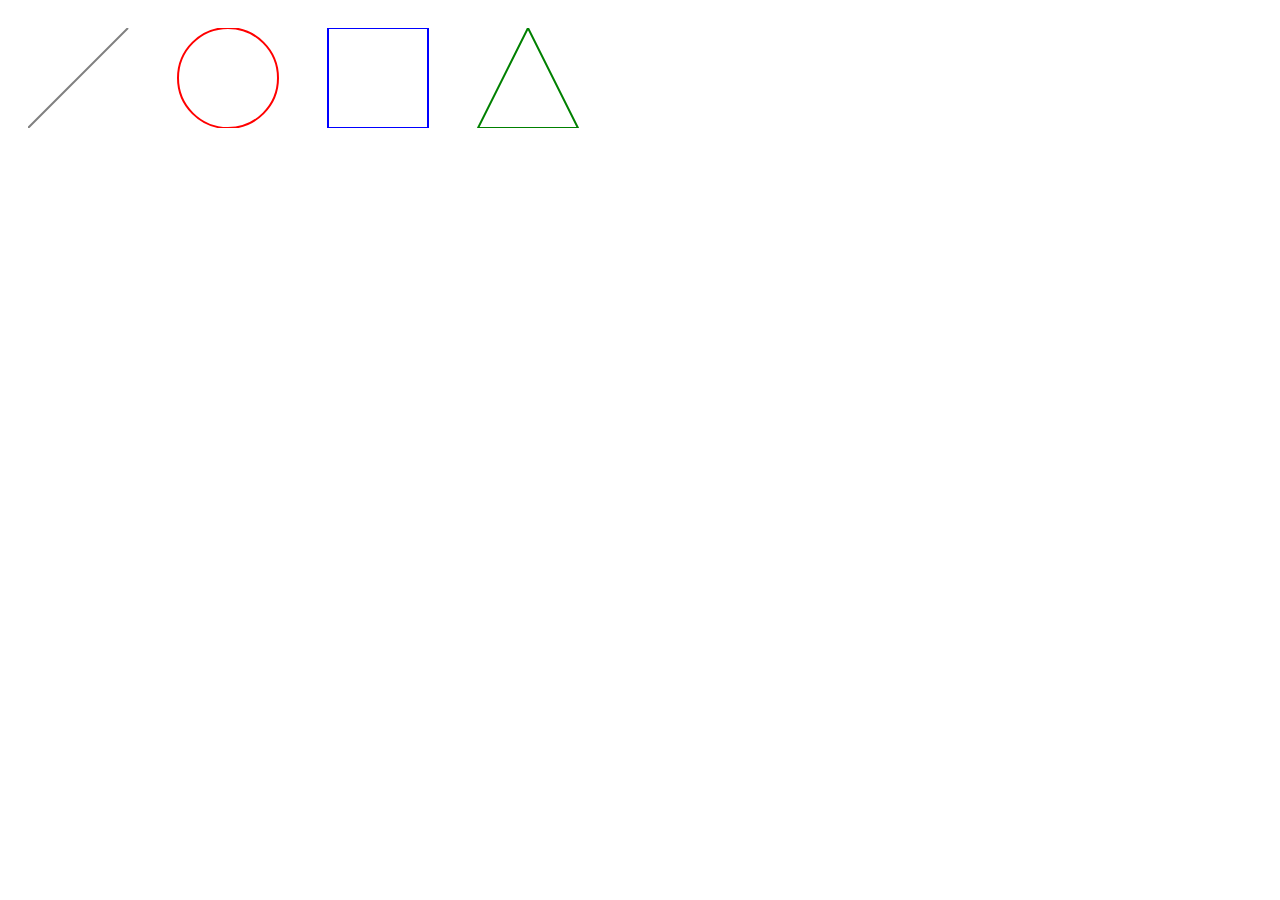
<file: public/index.html>
<!DOCTYPE html>
<html lang="en">
<head>
	<meta charset="UTF-8">
	<title>Shapes</title>
	<link rel="stylesheet" type="text/css" href="./css/styleSheet.css">
	<script type="text/javascript" src="./js/d3.v4.min.js"></script>
</head>
<body>
	<script type="text/javascript" src="./js/shapes.js"></script>
	<div class="shapes"></div>
</body>
</html>
</file>
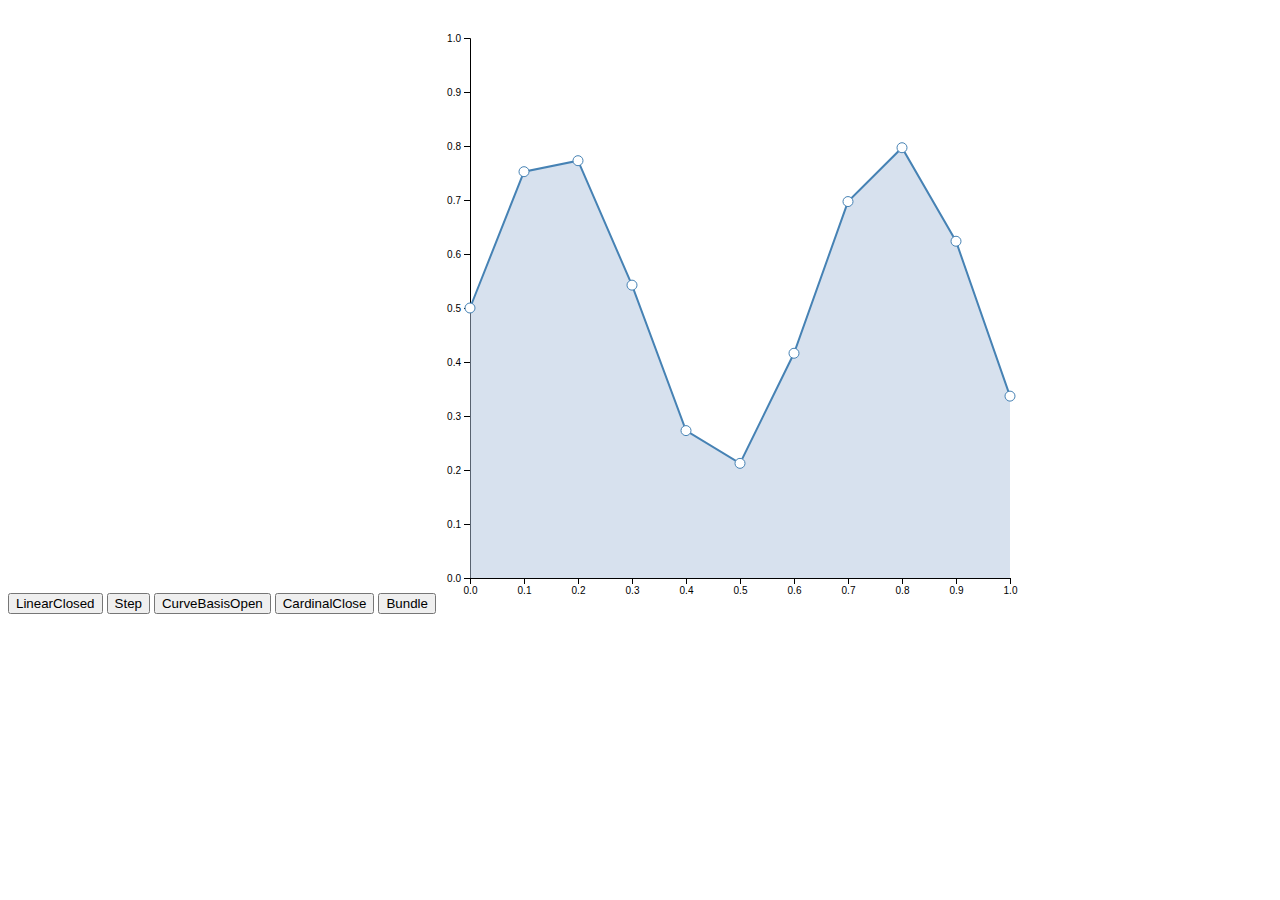
<file: public/areaGraph.html>
<!DOCTYPE html>
<html lang="en">
<head>
	<meta charset="UTF-8">
	<title>Area Graph</title>
	<link rel="stylesheet" type="text/css" href="./css/areaGraph.css">
	<script type="text/javascript" src="./js/d3.v4.min.js"></script>
</head>
<body>
	<script type="text/javascript" src="./js/areaGraph.js"></script>
	<button onclick="drawGraph(d3.curveLinearClosed)"> LinearClosed</button>
	<button onclick="drawGraph(d3.curveStepAfter)"> Step</button>
	<button onclick="drawGraph(d3.curveBasisOpen)"> CurveBasisOpen</button>
	<button onclick="drawGraph(d3.curveCardinalClosed)"> CardinalClose</button>
	<button onclick="drawGraph(d3.curveBundle.beta(1))"> Bundle</button>
</body>
</html>
</file>
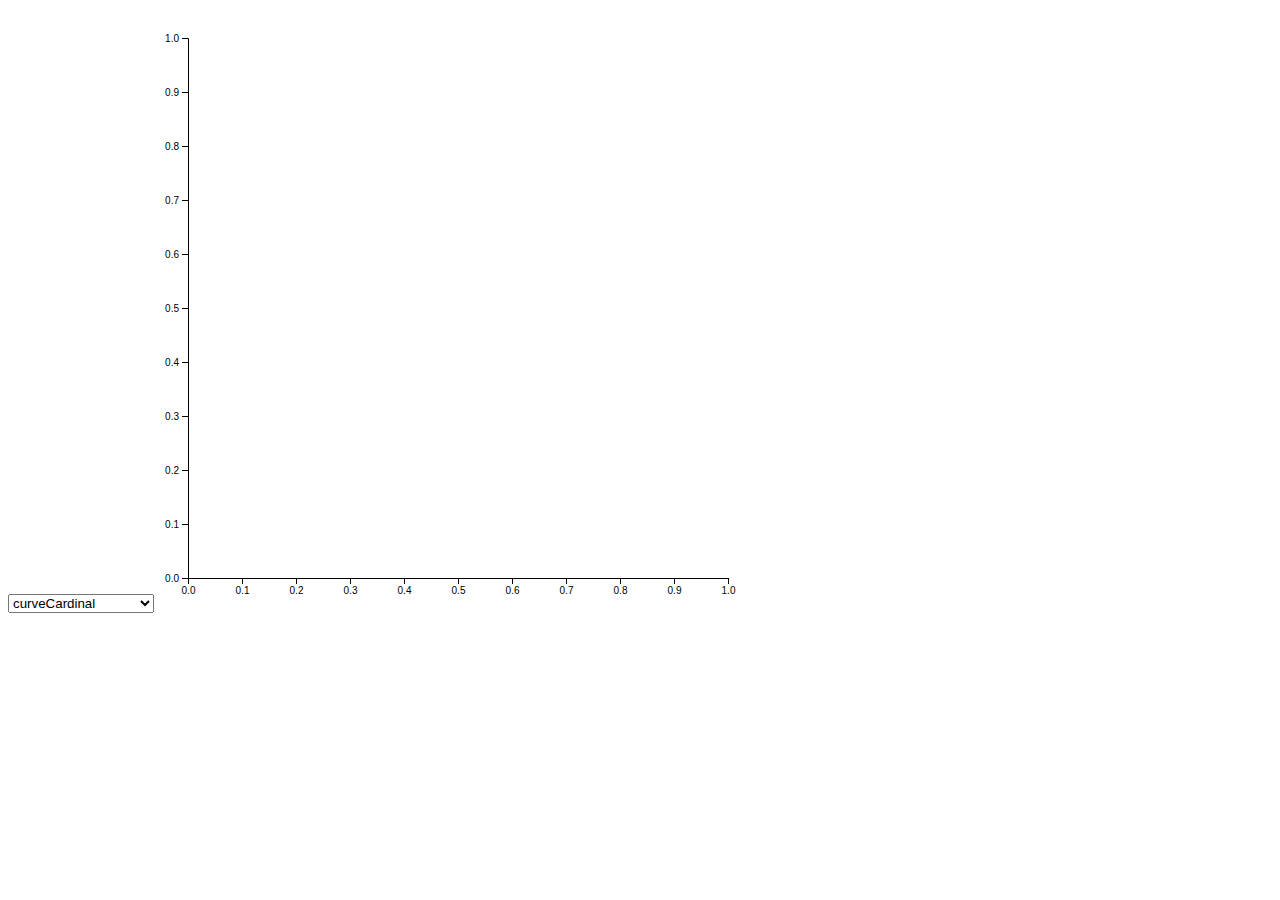
<file: public/graph.html>
<!DOCTYPE html>
<html lang="en">
<head>
	<meta charset="UTF-8">
	<title>Shapes</title>
	<link rel="stylesheet" type="text/css" href="./css/graph.css">
	<script type="text/javascript" src="./js/d3.v4.min.js"></script>
</head>
<body>
	<script type="text/javascript" src="./js/graph.js"></script>
	<select></select>
</body>
</html>
</file>
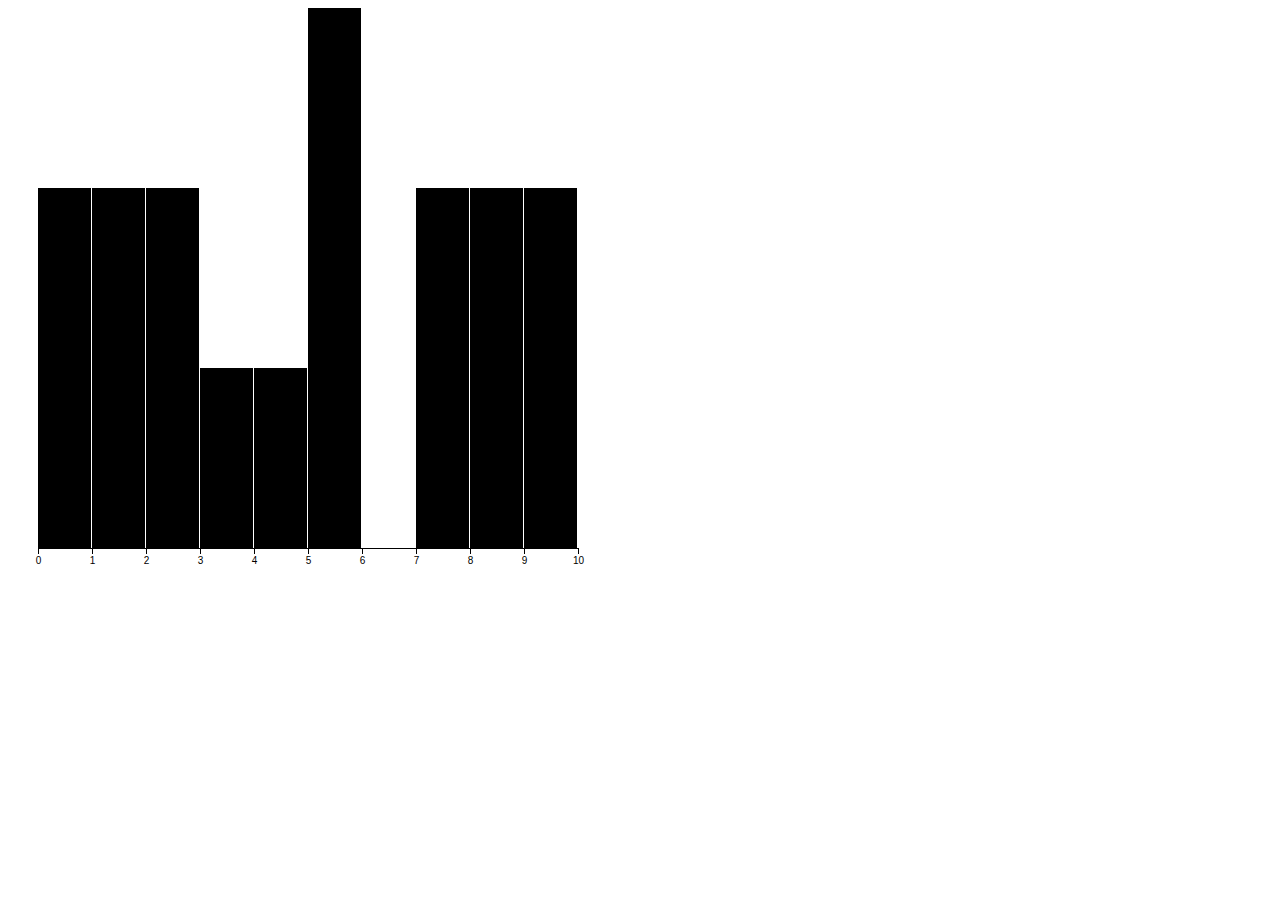
<file: public/histogram.html>
<!DOCTYPE html>
<html lang="en">
<head>
	<meta charset="UTF-8">
	<title>Histogram</title>
	<script type="text/javascript" src="./js/d3.v4.min.js"></script>
	<link rel="stylesheet" type="text/css" href="./css/histogram.css">
</head>
<body>
	<script type="text/javascript" src="./js/histogram.js"></script>
</body>
</html>
</file>
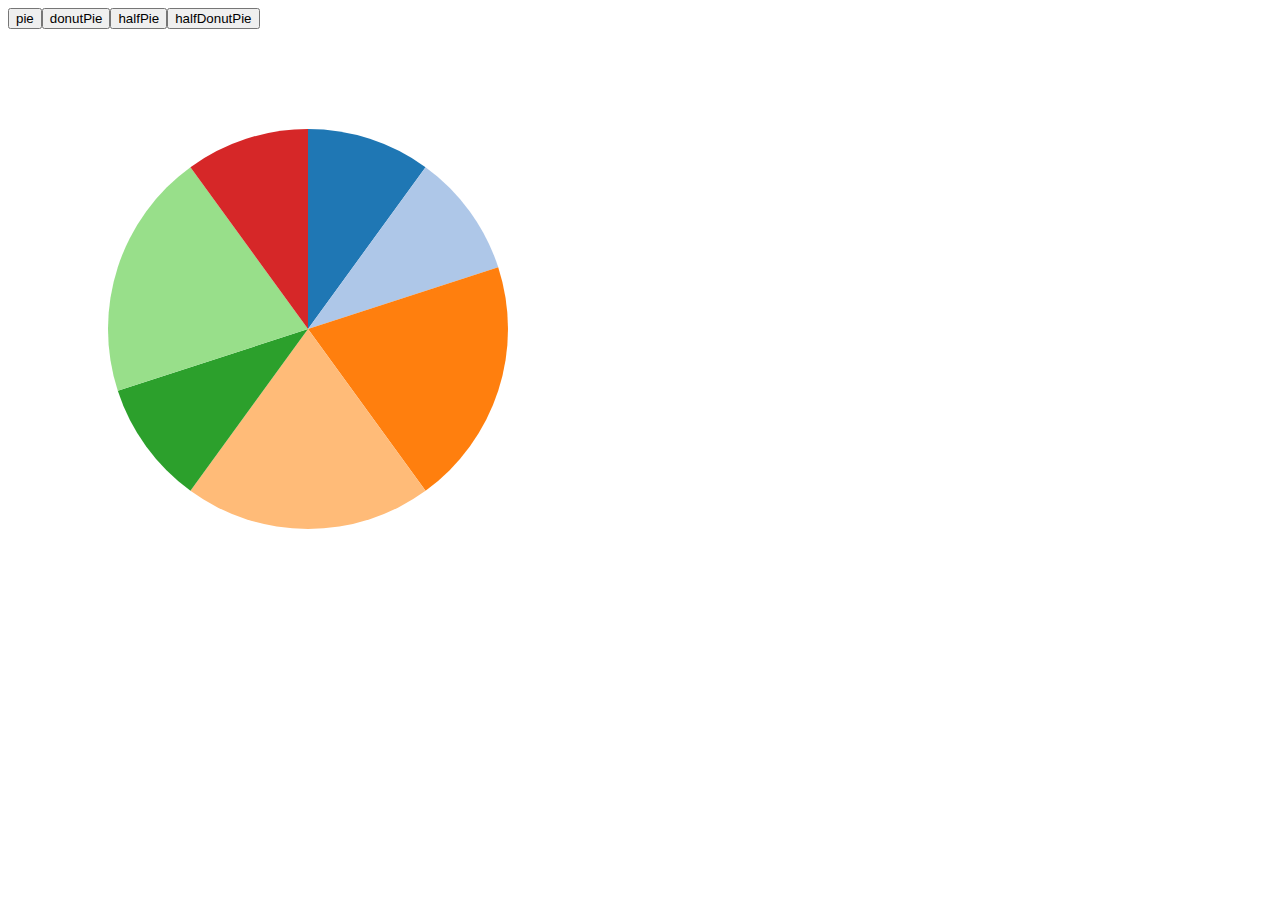
<file: public/pieChart.html>
<!DOCTYPE html>
<html lang="en">
<head>
	<meta charset="UTF-8">
	<title>Pie Chart</title>
	<script type="text/javascript" src="./js/d3.v4.min.js"></script>
</head>
<body>
	<script type="text/javascript" src="./js/pieChart.js"></script>
	<div class = "buttonHolder"></div>
</body>
</html>
</file>
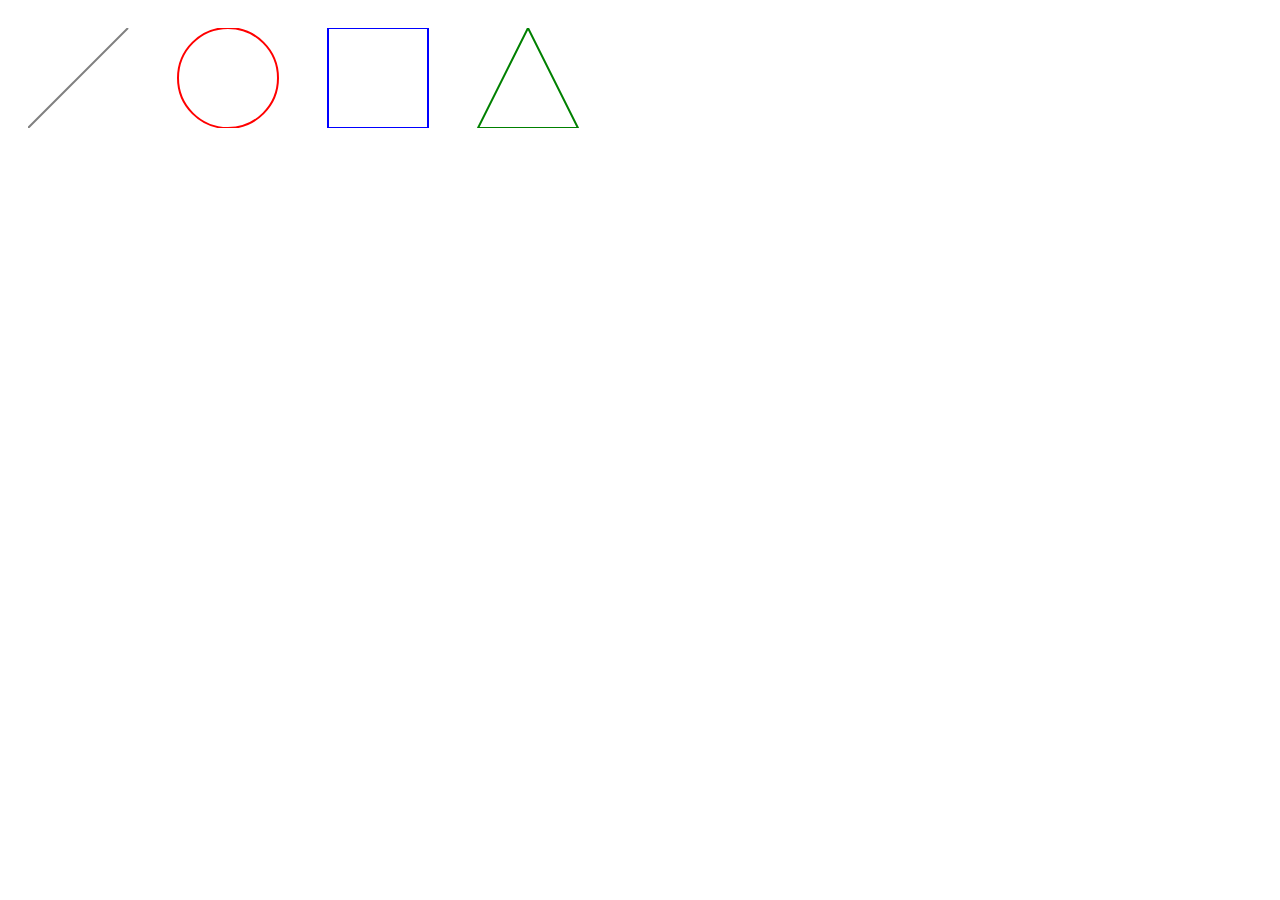
<file: public/shapes.html>
<!DOCTYPE html>
<html lang="en">
<head>
	<meta charset="UTF-8">
	<title>Shapes</title>
	<link rel="stylesheet" type="text/css" href="./css/shapes.css">
	<script type="text/javascript" src="./js/d3.v4.min.js"></script>
</head>
<body>
	<script type="text/javascript" src="./js/shapes.js"></script>
	<div class="shapes"></div>
</body>
</html>
</file>
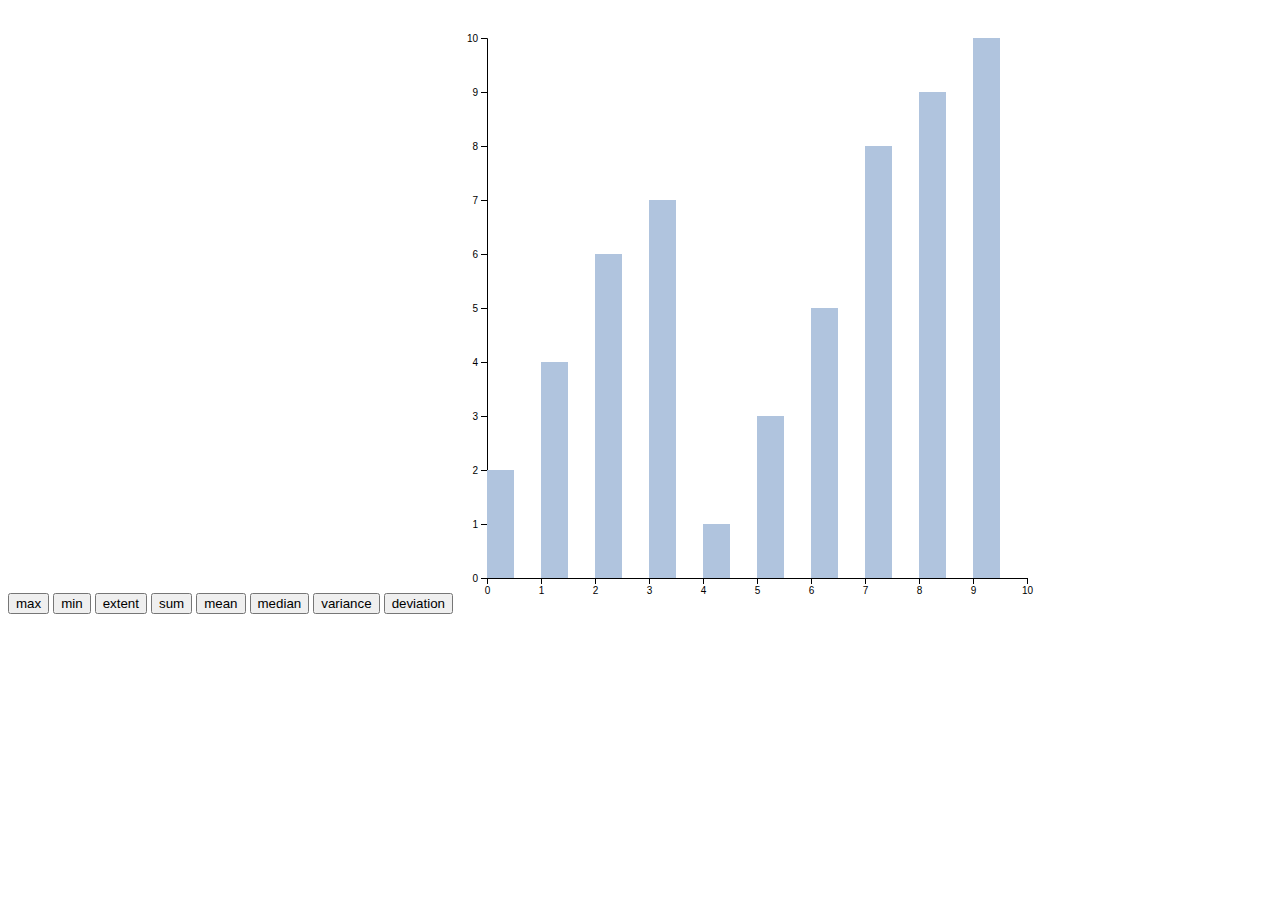
<file: public/statistic.html>
<!DOCTYPE html>
<html lang="en">
<head>
	<meta charset="UTF-8">
	<title>Statistics</title>
	<link rel="stylesheet" type="text/css" href="./css/statistics.css">
	<script type="text/javascript" src="./js/d3.v4.min.js"></script>
</head>
<body>
	<script type="text/javascript" src="./js/statistics.js"></script>
	<button onclick="mediator(d3.max)">max</button>
	<button onclick="mediator(d3.min)">min</button>
	<button onclick="extent()">extent</button>
	<button onclick="sum()">sum</button>
	<button onclick="mean()">mean</button>
	<button onclick="median()">median</button>
	<button onclick="variance()">variance</button>
	<button onclick="deviation()">deviation</button>
</body>
</html>
</file>
<file: public/css/styleSheet.css>
.shapes{
	stroke-width:2;
	fill: none;
	display: inline-block;
	padding: 10px;
}

.line{
	stroke: grey;
	margin: 25px;
}

.circle{
	stroke: red;
	margin: 25px;
}

.square{
	stroke: blue;
	margin: 25px;
}

.triangle{
	stroke: green;
	margin: 25px;
}
</file>
<file: public/css/areaGraph.css>
.LineGraph{
	stroke: steelblue;
	stroke-width: 2; 
}

.AreaGraph{
	fill:lightsteelblue;
	fill-opacity:0.5;
}

.ScatterPlot{
	fill: white;
	stroke-width: 1; 
	stroke: steelblue;
}

.graphs {
	fill: none;
}
</file>
<file: public/css/graph.css>
.pointLineGraph{
	fill: none;
	stroke: darkred;
	stroke-width:2;
}

.pointScatterPlot{
	fill: white;
	stroke: steelblue;
	stroke-width:1;
}

.sinLineGraph{
	fill: none;
	stroke-width:2;
	stroke: darkblue;
}

.sinScatterPlot{
	fill: white;
	stroke: steelblue;
	stroke-width:1;
}
</file>
<file: public/css/histogram.css>

</file>
<file: public/css/shapes.css>
.shapes{
	stroke-width:2;
	fill: none;
	display: inline-block;
	padding: 10px;
}

.line{
	stroke: grey;
	margin: 25px;
}

.circle{
	stroke: red;
	margin: 25px;
}

.square{
	stroke: blue;
	margin: 25px;
}

.triangle{
	stroke: green;
	margin: 25px;
}
</file>
<file: public/css/statistics.css>
.rect {
	margin: 10px;
	height: 30px;
}
</file>
